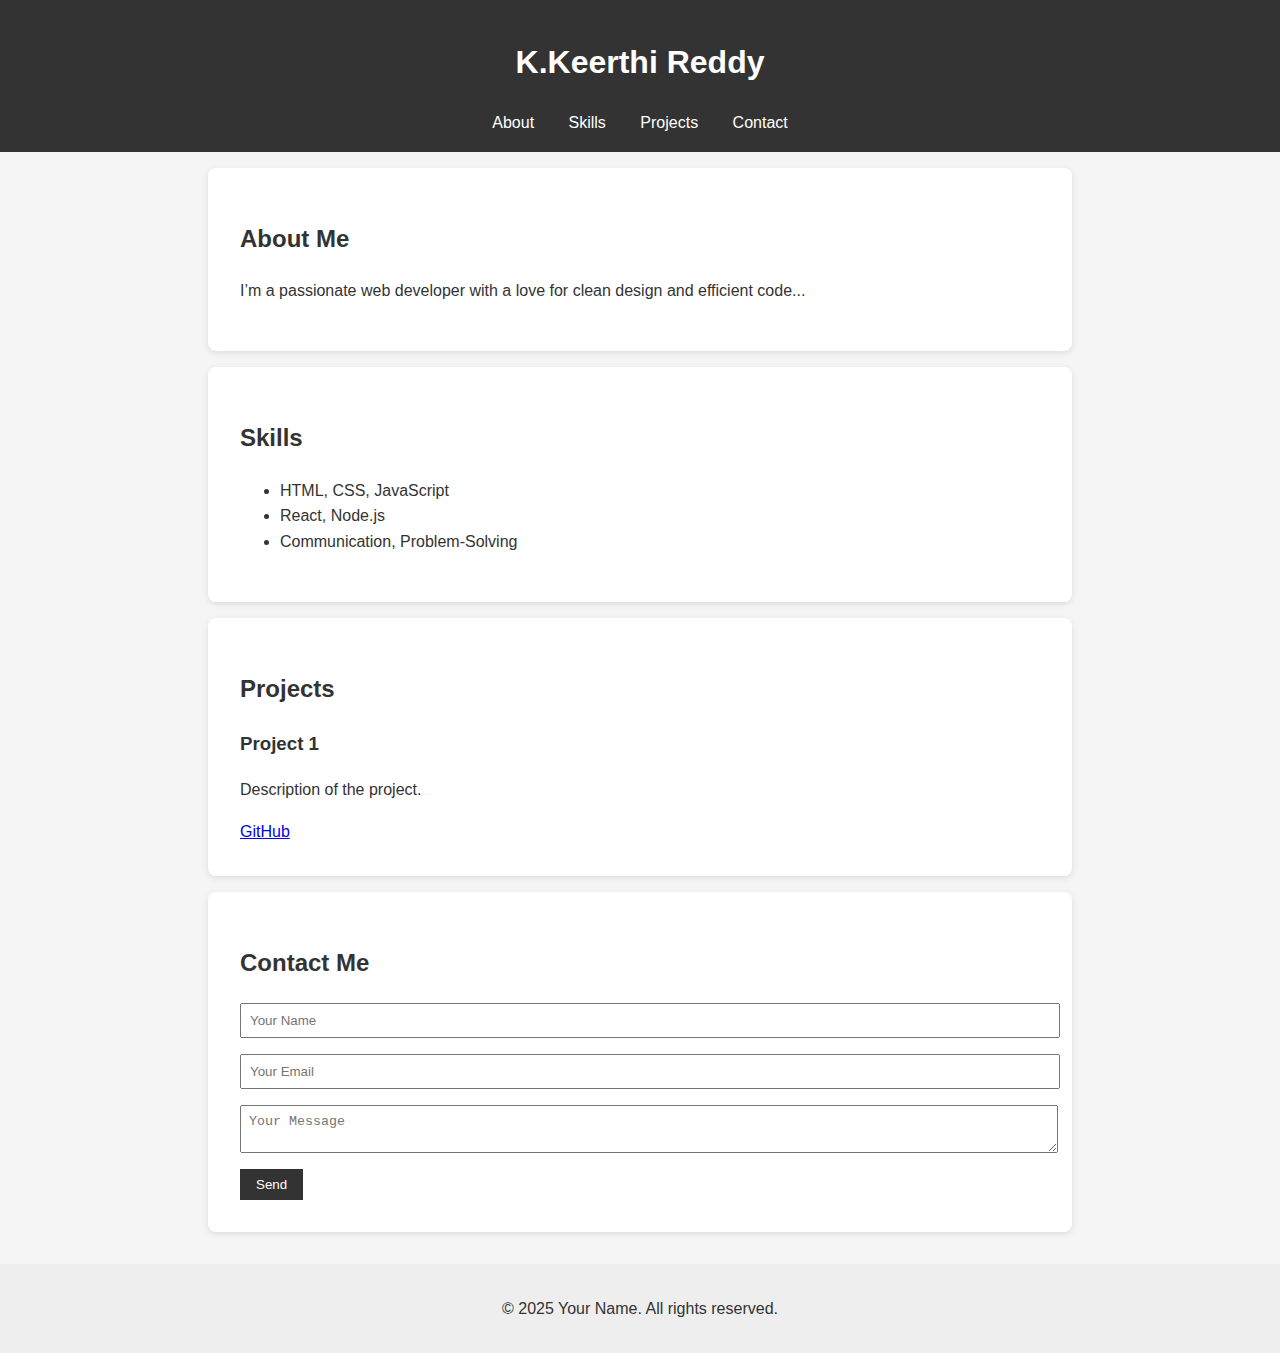
<file: portfolio website/index.html>
<!DOCTYPE html>
<html lang="en">
<head>
  <meta charset="UTF-8" />
  <meta name="viewport" content="width=device-width, initial-scale=1.0"/>
  <title>My Portfolio</title>
  <link rel="stylesheet" href="style.css" />
</head>
<body>
  <header>
    <h1>K.Keerthi Reddy</h1>
    <nav>
      <a href="#about">About</a>
      <a href="#skills">Skills</a>
      <a href="#projects">Projects</a>
      <a href="#contact">Contact</a>
    </nav>
  </header>

  <section id="about">
    <h2>About Me</h2>
    <p>I’m a passionate web developer with a love for clean design and efficient code...</p>
  </section>

  <section id="skills">
    <h2>Skills</h2>
    <ul>
      <li>HTML, CSS, JavaScript</li>
      <li>React, Node.js</li>
      <li>Communication, Problem-Solving</li>
    </ul>
  </section>

  <section id="projects">
    <h2>Projects</h2>
    <div class="project">
      <h3>Project 1</h3>
      <p>Description of the project.</p>
      <a href="https://github.com/yourusername/project1">GitHub</a>
    </div>
  </section>

  <section id="contact">
    <h2>Contact Me</h2>
    <form action="https://formspree.io/f/YOUR_ID" method="POST">
      <input type="text" name="name" placeholder="Your Name" required />
      <input type="email" name="_replyto" placeholder="Your Email" required />
      <textarea name="message" placeholder="Your Message" required></textarea>
      <button type="submit">Send</button>
    </form>
  </section>

  <footer>
    <p>© 2025 Your Name. All rights reserved.</p>
  </footer>
  <script src="script.js"></script>
</body>
</html>
</file>
<file: portfolio website/style.css>
body {
  font-family: Arial, sans-serif;
  margin: 0;
  padding: 0;
  line-height: 1.6;
  background: #f5f5f5;
  color: #333;
}

header {
  background: #333;
  color: #fff;
  padding: 1rem 2rem;
  text-align: center;
}

nav a {
  color: #fff;
  margin: 0 15px;
  text-decoration: none;
}

section {
  padding: 2rem;
  background: #fff;
  margin: 1rem auto;
  max-width: 800px;
  border-radius: 8px;
  box-shadow: 0 2px 6px rgba(0, 0, 0, 0.1);
}

footer {
  text-align: center;
  padding: 1rem;
  background: #eee;
  margin-top: 2rem;
}

form input, form textarea {
  display: block;
  width: 100%;
  margin-bottom: 1rem;
  padding: 0.5rem;
}

button {
  padding: 0.5rem 1rem;
  background: #333;
  color: #fff;
  border: none;
  cursor: pointer;
}
</file>
